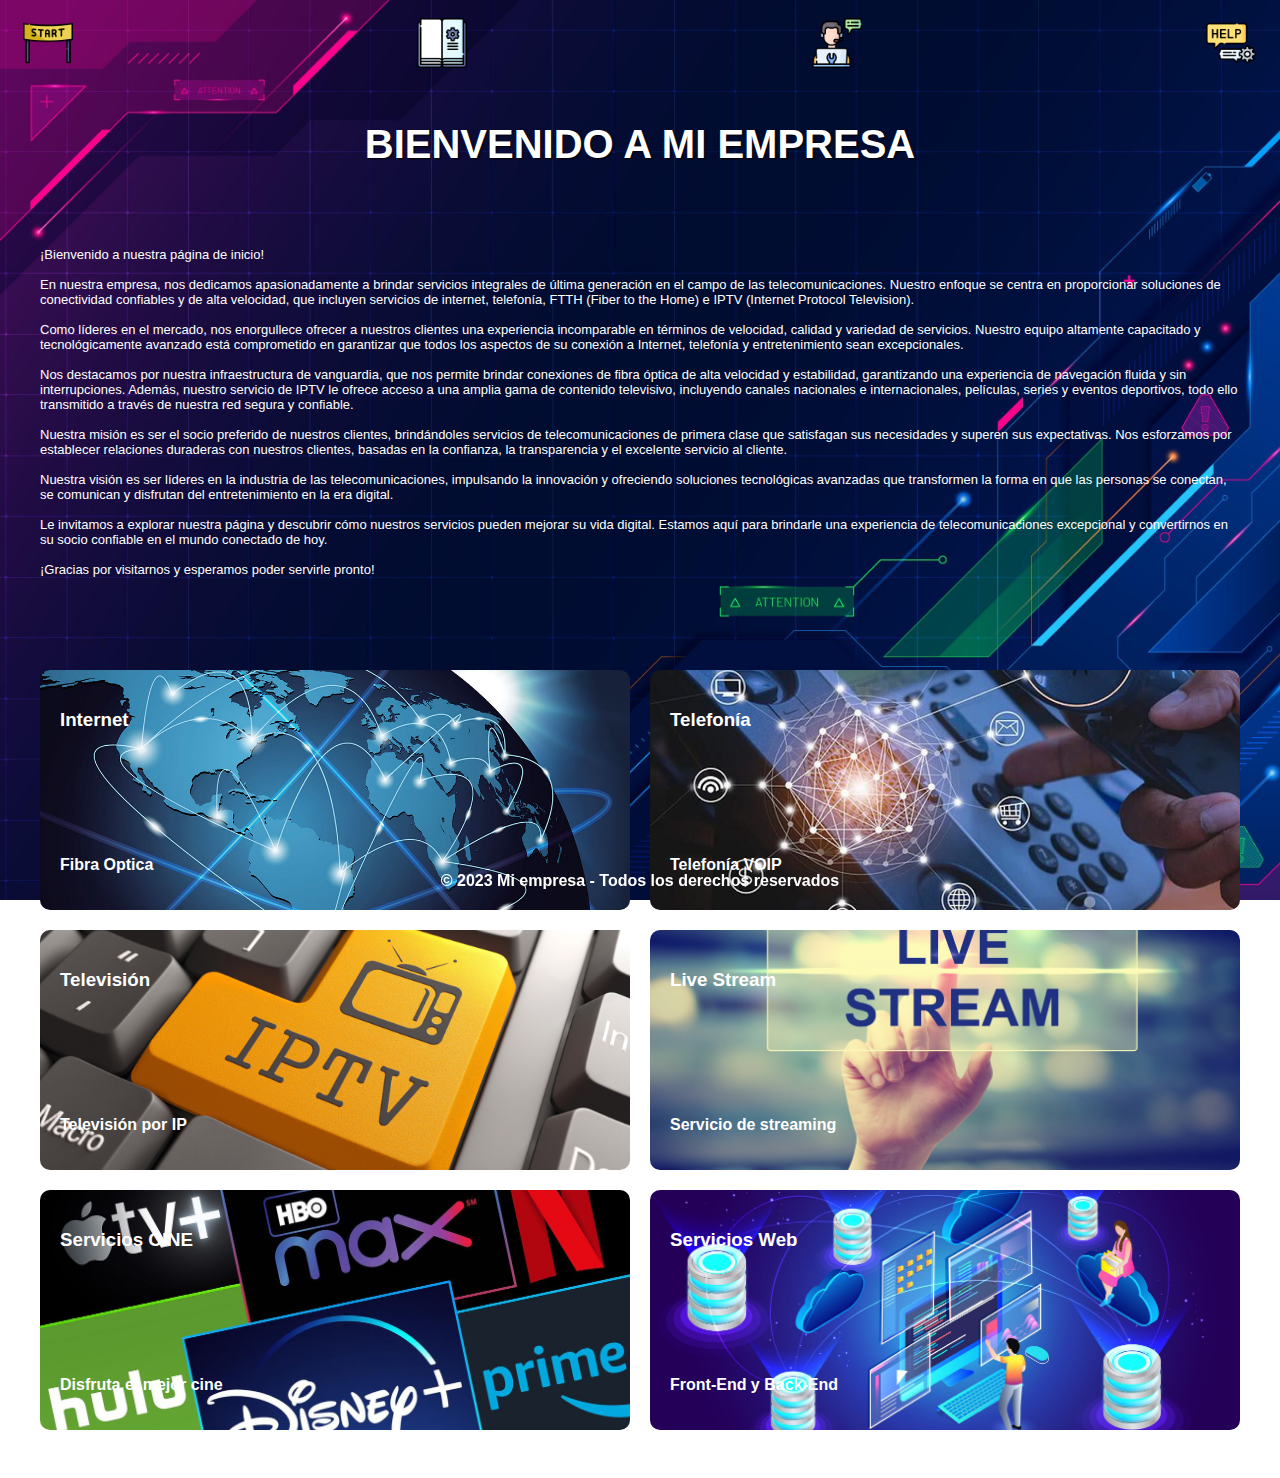
<file: index.html>
<!DOCTYPE html>
<html lang="en">
<head>
    <meta charset="UTF-8">
    <meta http-equiv="X-UA-Compatible" content="IE=edge">
    <meta name="viewport" content="width=, initial-scale=1.0">
    <title>💻 Servicios de Internet 🖥️</title>
    <link rel="stylesheet" href="styles/style.css">
    <script src="/assets/scripts/script.js"></script>
</head>
<header>
    <!-- Menú de navegación -->
    <nav>
        <ul id="menu_navegacion">
            <li><a class="active" href="index.html"><img src="./assets/img/comienzo.png" title="Inicio"height="50px" width="50px"></a></li>
            <li><a href="/assets/pages/institucional.html"><img src="./assets/img/manual.png" title="Institucional"height="50px" width="50px"></a></li>
            <li><a href="/assets/pages/servicios.html"><img src="./assets/img/apoyo-tecnico.png" title="Servicios"height="50px" width="50px"></a></li>
            <li><a href="/assets/pages/autogestion.html"><img src="./assets/img/charlar.png" title="Autogestión"height="50px" width="50px"></a></li>
        </ul>
    </nav>
</header>
<body class="content">
    <!--Titulo-->
    <h1>BIENVENIDO A MI EMPRESA</h1>
    <!-- Párrafo de definición de la empresa -->
    <!-- Contenido principal -->
    <style>
        .contenedor section p {
          font-size: 13px; /* Ajusta el tamaño de fuente según tus preferencias */
        }
      </style>
      
      <div class="contenedor">
        <section>
          <p>
            ¡Bienvenido a nuestra página de inicio!<br><br>
            En nuestra empresa, nos dedicamos apasionadamente a brindar servicios integrales de última generación en el campo de las telecomunicaciones. Nuestro enfoque se centra en proporcionar soluciones de conectividad confiables y de alta velocidad, que incluyen servicios de internet, telefonía, FTTH (Fiber to the Home) e IPTV (Internet Protocol Television).<br><br>
            Como líderes en el mercado, nos enorgullece ofrecer a nuestros clientes una experiencia incomparable en términos de velocidad, calidad y variedad de servicios. Nuestro equipo altamente capacitado y tecnológicamente avanzado está comprometido en garantizar que todos los aspectos de su conexión a Internet, telefonía y entretenimiento sean excepcionales.<br><br>
            Nos destacamos por nuestra infraestructura de vanguardia, que nos permite brindar conexiones de fibra óptica de alta velocidad y estabilidad, garantizando una experiencia de navegación fluida y sin interrupciones. Además, nuestro servicio de IPTV le ofrece acceso a una amplia gama de contenido televisivo, incluyendo canales nacionales e internacionales, películas, series y eventos deportivos, todo ello transmitido a través de nuestra red segura y confiable.<br><br>
            Nuestra misión es ser el socio preferido de nuestros clientes, brindándoles servicios de telecomunicaciones de primera clase que satisfagan sus necesidades y superen sus expectativas. Nos esforzamos por establecer relaciones duraderas con nuestros clientes, basadas en la confianza, la transparencia y el excelente servicio al cliente.<br><br>
            Nuestra visión es ser líderes en la industria de las telecomunicaciones, impulsando la innovación y ofreciendo soluciones tecnológicas avanzadas que transformen la forma en que las personas se conectan, se comunican y disfrutan del entretenimiento en la era digital.<br><br>
            Le invitamos a explorar nuestra página y descubrir cómo nuestros servicios pueden mejorar su vida digital. Estamos aquí para brindarle una experiencia de telecomunicaciones excepcional y convertirnos en su socio confiable en el mundo conectado de hoy.<br><br>
            ¡Gracias por visitarnos y esperamos poder servirle pronto!
          </p>
        </section>
      </div>
      
    <!-- Contenido principal -->
    <div class="contenedor">
        <div class="cont-images">
            <div class="card" div onclick="window.location.href='/assets/pages/servicios.html#internet'" style="background-image: url(assets/img/img-ind-001.jpg);">
                <div class="textos" id="internet"> 
                    <h3>Internet</h3>
                    <p>Fibra Optica</p>
                </div>
            </div>
            <div class="card" div onclick="window.location.href='/assets/pages/servicios.html#telefonia'" style="background-image: url(assets/img/img-ind-002.jpg);">
                <div class="textos" id="telefonia">
                    <h3>Telefonía</h3>
                    <p>Telefonía VOIP</p>
                </div>
            </div>
            <div class="card" div onclick="window.location.href='/assets/pages/servicios.html#television'" style="background-image: url(assets/img/img-ind-003.jpg);">
                <div class="textos" id="television">
                    <h3>Televisión</h3>
                    <p>Televisión por IP</p>
                </div>
            </div>
            <div class="card" div onclick="window.location.href='/assets/pages/servicios.html#live_stream'" style="background-image: url(assets/img/img-ind-004.jpg);">
                <div class="textos" id="live_stream">
                    <h3>Live Stream</h3>
                    <p>Servicio de streaming</p>
                </div>
            </div>
            <div class="card" div onclick="window.location.href='/assets/pages/servicios.html#cine'" style="background-image: url(assets/img/img-ind-005.jpg);">
                <div class="textos" id="cine">
                    <h3>Servicios CINE</h3>
                    <p>Disfruta el mejor cine</p>
                </div>
            </div>
            <div class="card" div onclick="window.location.href='/assets/pages/servicios.html#web'" style="background-image: url(assets/img/img-ind-006.jpg);">
                <div class="textos" id="web">
                    <h3>Servicios Web</h3>
                    <p>Front-End y Back-End</p>
                </div>
            </div>
        </div>
    </div>
</body>


<footer>
    <strong>© 2023 Mi empresa - Todos los derechos reservados</strong>
</footer>
</html>
</file>
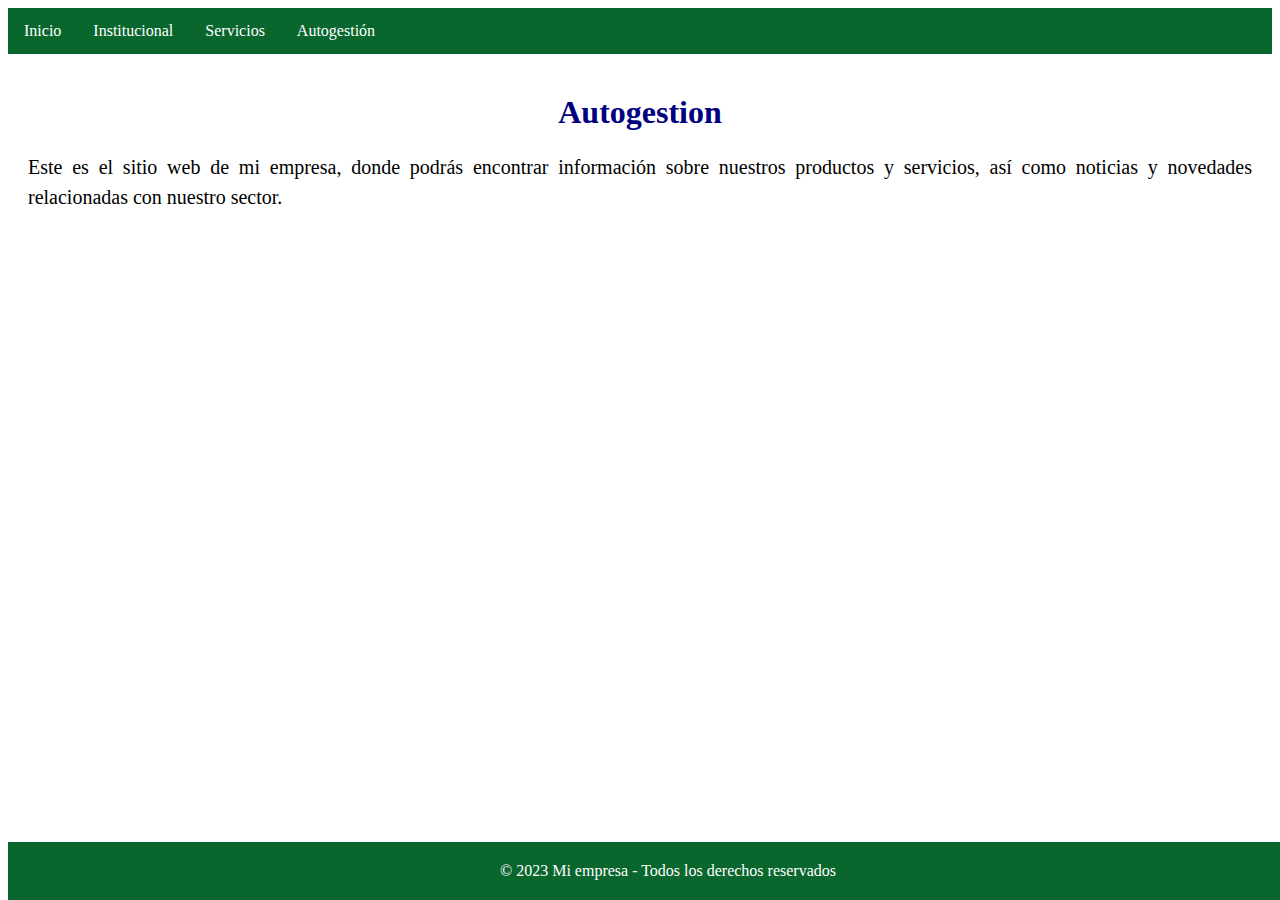
<file: assets/autogestion.html>
<!DOCTYPE html>
<html lang="en">
<head>
    <meta charset="UTF-8">
    <title>Mi sitio web</title>
    <style>
        /* Estilos para el menú de navegación */
        ul {
            list-style-type: none;
            margin: 0;
            padding: 0;
            overflow: hidden;
            background-color: #09662d;
        }

        li {
            float: left;
        }

        li a {
            display: block;
            color: white;
            text-align: center;
            padding: 14px 16px;
            text-decoration: none;
        }

        /* Cambiar el fondo del enlace cuando el mouse está encima */
        li a:hover {
            background-color: #111;
        }

        /* Estilos para el contenido principal */
        h1 {
            color: navy;
            font-size: 32px;
            text-align: center;
            margin-top: 40px;
        }

        p {
            font-size: 20px;
            line-height: 1.5;
            margin: 20px;
            text-align: justify;
        }

        /* Estilos para el footer */
        footer {
            background-color: #09662d;
            color: white;
            text-align: center;
            padding: 20px;
            position: absolute;
            bottom: 0;
            width: 100%;
        }
    </style>
</head>
<body>
    <!-- Menú de navegación -->
    <ul>
        <li><a class="active" href="/index.html">Inicio</a></li>
        <li><a href="/assets/institucional.html">Institucional</a></li>
        <li><a href="/assets/servicios.html">Servicios</a></li>
        <li><a href="/assets/autogestion.html">Autogestión</a></li>
    </ul>

    <!-- Contenido principal -->
    <h1>Autogestion</h1>
    <p>Este es el sitio web de mi empresa, donde podrás encontrar información sobre nuestros productos y servicios, así como noticias y novedades relacionadas con nuestro sector.</p>

    <!-- Footer -->
    <footer>
        © 2023 Mi empresa - Todos los derechos reservados
    </footer>

</body>
</html>
</file>
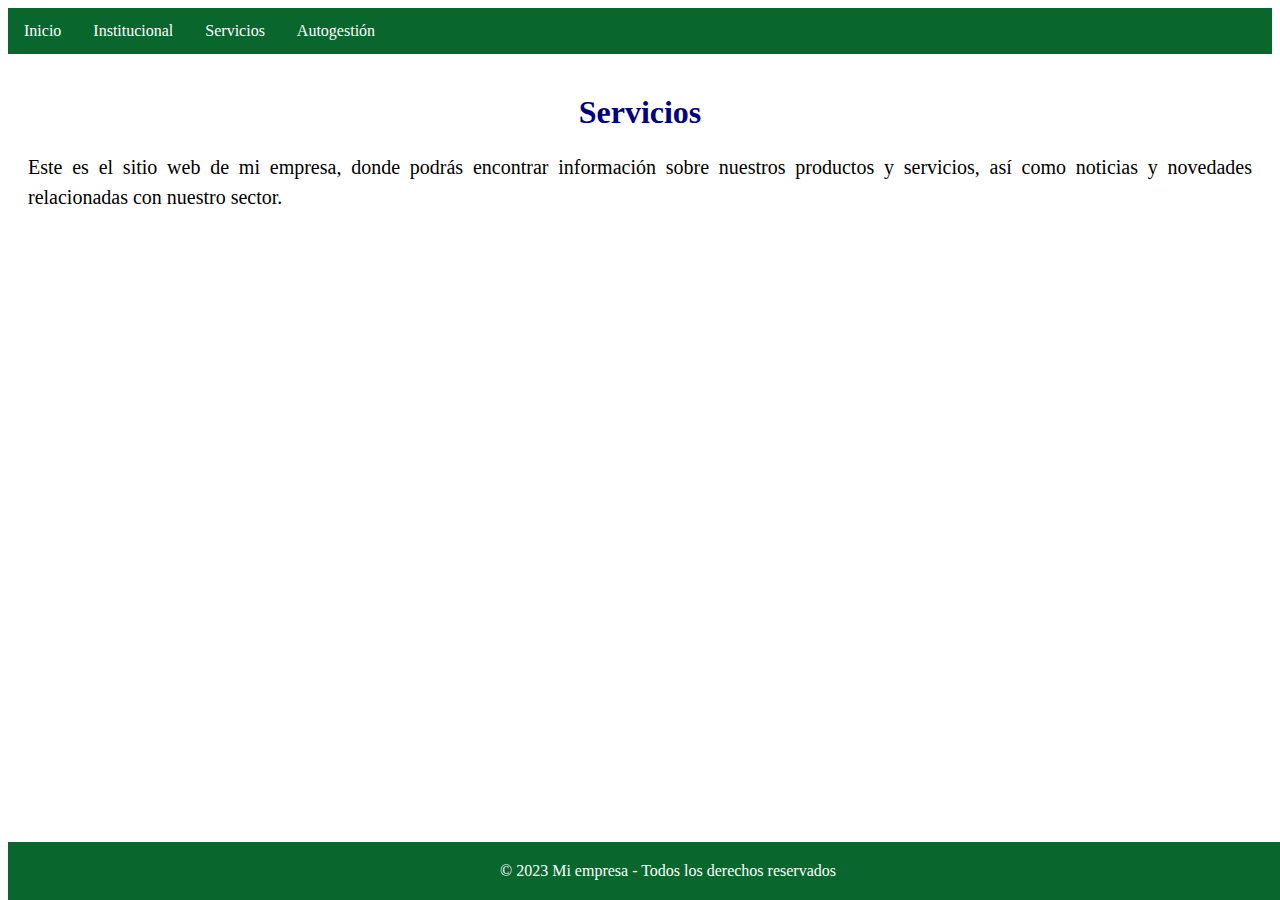
<file: assets/servicios.html>
<!DOCTYPE html>
<html lang="en">
<head>
    <meta charset="UTF-8">
    <title>Mi sitio web</title>
    <style>
        /* Estilos para el menú de navegación */
        ul {
            list-style-type: none;
            margin: 0;
            padding: 0;
            overflow: hidden;
            background-color: #09662d;
        }

        li {
            float: left;
        }

        li a {
            display: block;
            color: white;
            text-align: center;
            padding: 14px 16px;
            text-decoration: none;
        }

        /* Cambiar el fondo del enlace cuando el mouse está encima */
        li a:hover {
            background-color: #111;
        }

        /* Estilos para el contenido principal */
        h1 {
            color: navy;
            font-size: 32px;
            text-align: center;
            margin-top: 40px;
        }

        p {
            font-size: 20px;
            line-height: 1.5;
            margin: 20px;
            text-align: justify;
        }

        /* Estilos para el footer */
        footer {
            background-color: #09662d;
            color: white;
            text-align: center;
            padding: 20px;
            position: absolute;
            bottom: 0;
            width: 100%;
        }
    </style>
</head>
<body>
    <!-- Menú de navegación -->
    <ul>
        <li><a class="active" href="/index.html">Inicio</a></li>
        <li><a href="/assets/institucional.html">Institucional</a></li>
        <li><a href="/assets/servicios.html">Servicios</a></li>
        <li><a href="/assets/autogestion.html">Autogestión</a></li>
    </ul>

    <!-- Contenido principal -->
    <h1>Servicios</h1>
    <p>Este es el sitio web de mi empresa, donde podrás encontrar información sobre nuestros productos y servicios, así como noticias y novedades relacionadas con nuestro sector.</p>

    <!-- Footer -->
    <footer>
        © 2023 Mi empresa - Todos los derechos reservados
    </footer>

</body>
</html>
</file>
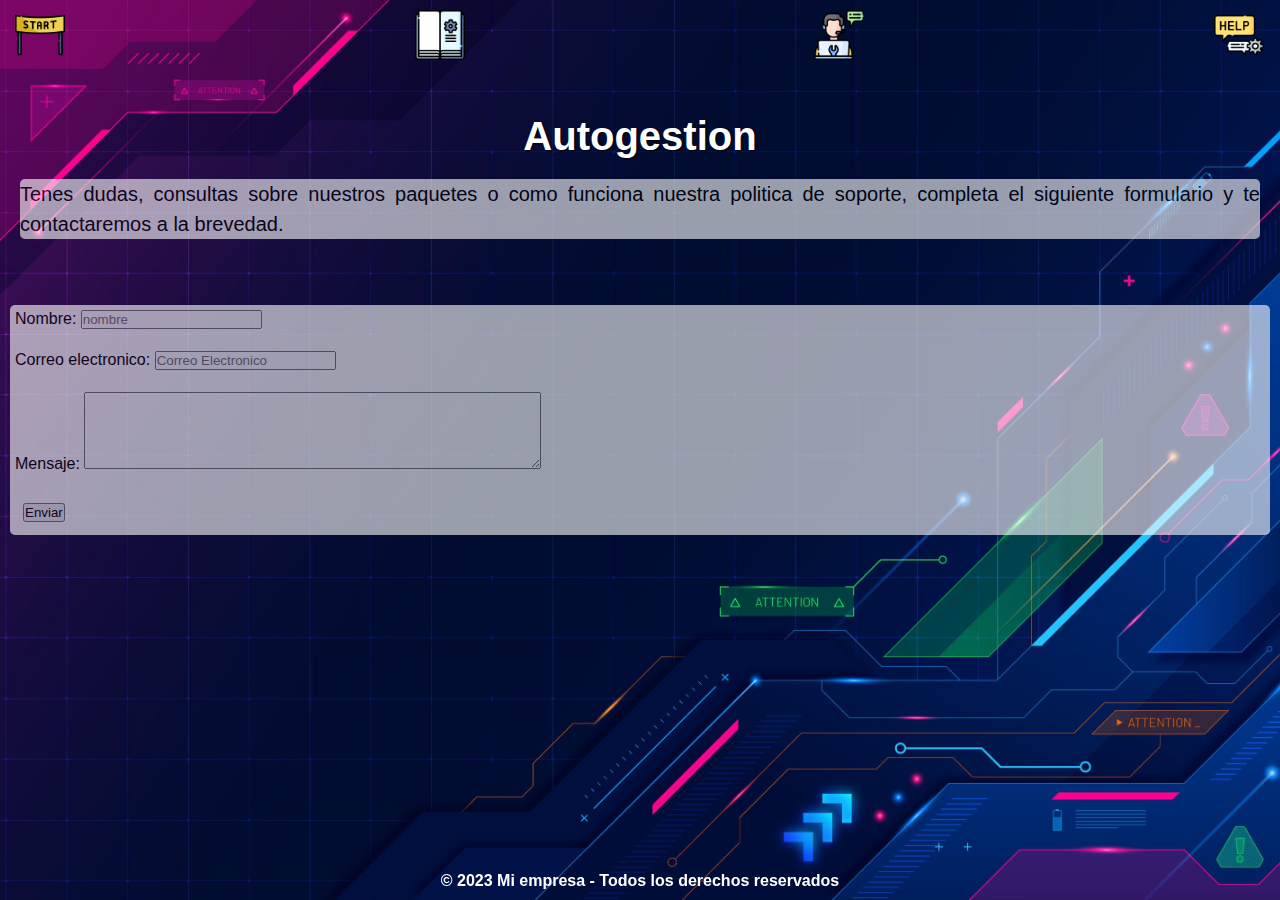
<file: assets/pages/autogestion.html>
<!DOCTYPE html>
<html lang="en">
<head>
    <meta charset="UTF-8">
    <meta http-equiv="X-UA-Compatible" content="IE=edge">
    <meta name="viewport" content="width=, initial-scale=1.0">
    <!--<link rel="stylesheet" href="styles/style.css">-->
    <link rel="stylesheet" href="/styles/autogestion.css">
    <script src="/assets/scripts/script.js"></script>
    <title>💻 Servicios de Internet 🖥️</title>
</head>
<header>
<!-- Menú de navegación -->
    <nav>
        <ul id="menu_navegacion">
            <li><a class="active" href="/index.html"><img src="/assets/img/comienzo.png" title="Inicio"height="50px" width="50px"></a></li>
            <li><a href="/assets/pages/institucional.html"><img src="/assets/img/manual.png" title="Institucional"height="50px" width="50px"></a></li>
            <li><a href="/assets/pages/servicios.html"><img src="/assets/img/apoyo-tecnico.png" title="Servicios"height="50px" width="50px"></a></li>
            <li><a href="/assets/pages/autogestion.html"><img src="/assets/img/charlar.png" title="Autogestión"height="50px" width="50px"></a></li>
        </ul>
    </nav>
</header>
<body class="content">
    <!-- Contenido principal -->
        <h1>Autogestion</h1>
            <p>Tenes dudas, consultas sobre nuestros paquetes o como funciona nuestra politica de soporte, completa el siguiente formulario y te contactaremos a la brevedad.</p>
        <br>
        <div id="result"></div>
        <br>
        <form id= "formulario">
            <ul class="formulario">
            <div class="casilla">
                <li>
                    <label for="name">Nombre: 
                    <input type="text"  name="name" placeholder="nombre"/>
                </label>
                </li>
            </div>
                <br>
            <div class="casilla">
                <li>
                    <label for="mail">Correo electronico: 
                    <input type="email" name="mail" placeholder="Correo Electronico">
                </label> 
                </li>
            </div>
            <br>
            <div class="casilla">
                <li>
                    <label for="msg">Mensaje:
                    <textarea id="text" name="msg" rows="5" cols="55" placeholder="mensaje">
                    </textarea>
                </label>
                </li>
            </div>
            <br>
                <li class="button">
                    <button type="submit">
                        Enviar
                    </button>
                </li>
            </ul>
        </form>
<!-- Footer -->
    <footer>
        <strong>© 2023 Mi empresa - Todos los derechos reservados</strong>
    </footer>
    </body>
</html>
</file>
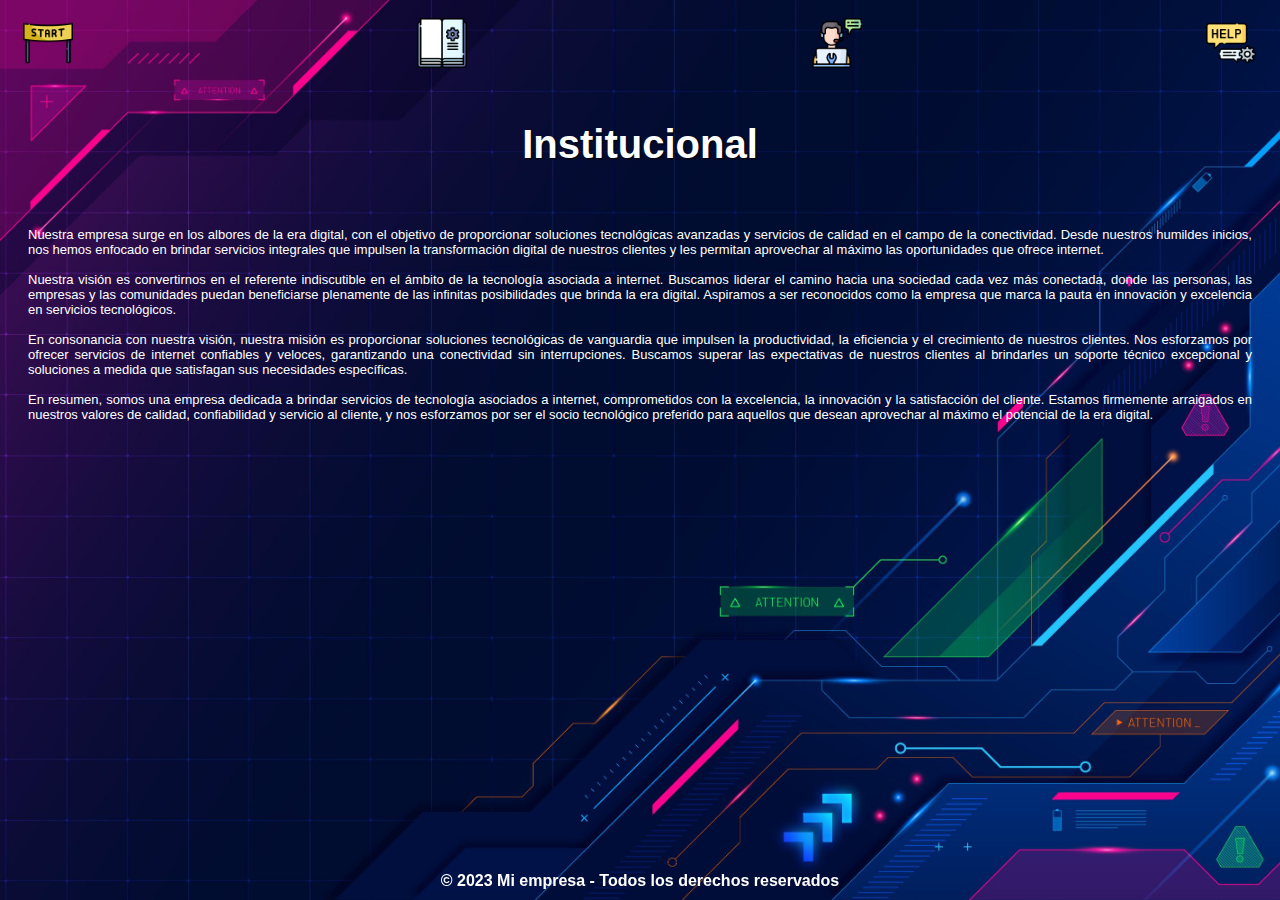
<file: assets/pages/institucional.html>
<!DOCTYPE html>
<html lang="en">
<head>
    <meta charset="UTF-8">
    <meta http-equiv="X-UA-Compatible" content="IE=edge">
    <meta name="viewport" content="width=device-width, initial-scale=1.0">
    <link rel="stylesheet" href="/styles/institucional.css">
    <title>💻 Servicios de Internet 🖥️</title>
</head>
<header>
    <!-- Menú de navegación -->
    <nav>
        <ul id="menu_navegacion">
            <li><a class="active" href="/index.html"><img src="/assets/img/comienzo.png" title="Inicio"height="50px" width="50px"></a></li>
            <li><a href="/assets/pages/institucional.html"><img src="/assets/img/manual.png" title="Institucional"height="50px" width="50px"></a></li>
            <li><a href="/assets/pages/servicios.html"><img src="/assets/img/apoyo-tecnico.png" title="Servicios"height="50px" width="50px"></a></li>
            <li><a href="/assets/pages/autogestion.html"><img src="/assets/img/charlar.png" title="Autogestión"height="50px" width="50px"></a></li>
        </ul>
    </nav>
</header>
<body class="content">
    <h1>Institucional</h1>
    <!-- Contenido principal -->
    <style>
        .container {
          padding: 20px;
          display: flex;
          justify-content: center;
          font-size: 13px;
        }
      
        .justified-text {
          text-align: justify;
        }
      </style>
      
      <div class="container">
        <p class="justified-text">
          Nuestra empresa surge en los albores de la era digital, con el objetivo de proporcionar soluciones tecnológicas avanzadas y servicios de calidad en el campo de la conectividad. Desde nuestros humildes inicios, nos hemos enfocado en brindar servicios integrales que impulsen la transformación digital de nuestros clientes y les permitan aprovechar al máximo las oportunidades que ofrece internet.
        <br><br>
          Nuestra visión es convertirnos en el referente indiscutible en el ámbito de la tecnología asociada a internet. Buscamos liderar el camino hacia una sociedad cada vez más conectada, donde las personas, las empresas y las comunidades puedan beneficiarse plenamente de las infinitas posibilidades que brinda la era digital. Aspiramos a ser reconocidos como la empresa que marca la pauta en innovación y excelencia en servicios tecnológicos.
        <br><br>
          En consonancia con nuestra visión, nuestra misión es proporcionar soluciones tecnológicas de vanguardia que impulsen la productividad, la eficiencia y el crecimiento de nuestros clientes. Nos esforzamos por ofrecer servicios de internet confiables y veloces, garantizando una conectividad sin interrupciones. Buscamos superar las expectativas de nuestros clientes al brindarles un soporte técnico excepcional y soluciones a medida que satisfagan sus necesidades específicas.
        <br><br>
          En resumen, somos una empresa dedicada a brindar servicios de tecnología asociados a internet, comprometidos con la excelencia, la innovación y la satisfacción del cliente. Estamos firmemente arraigados en nuestros valores de calidad, confiabilidad y servicio al cliente, y nos esforzamos por ser el socio tecnológico preferido para aquellos que desean aprovechar al máximo el potencial de la era digital.
        </p>
      </div>
      
</body>
<footer>
    <strong>© 2023 Mi empresa - Todos los derechos reservados</strong>
</footer>
</html>
</file>
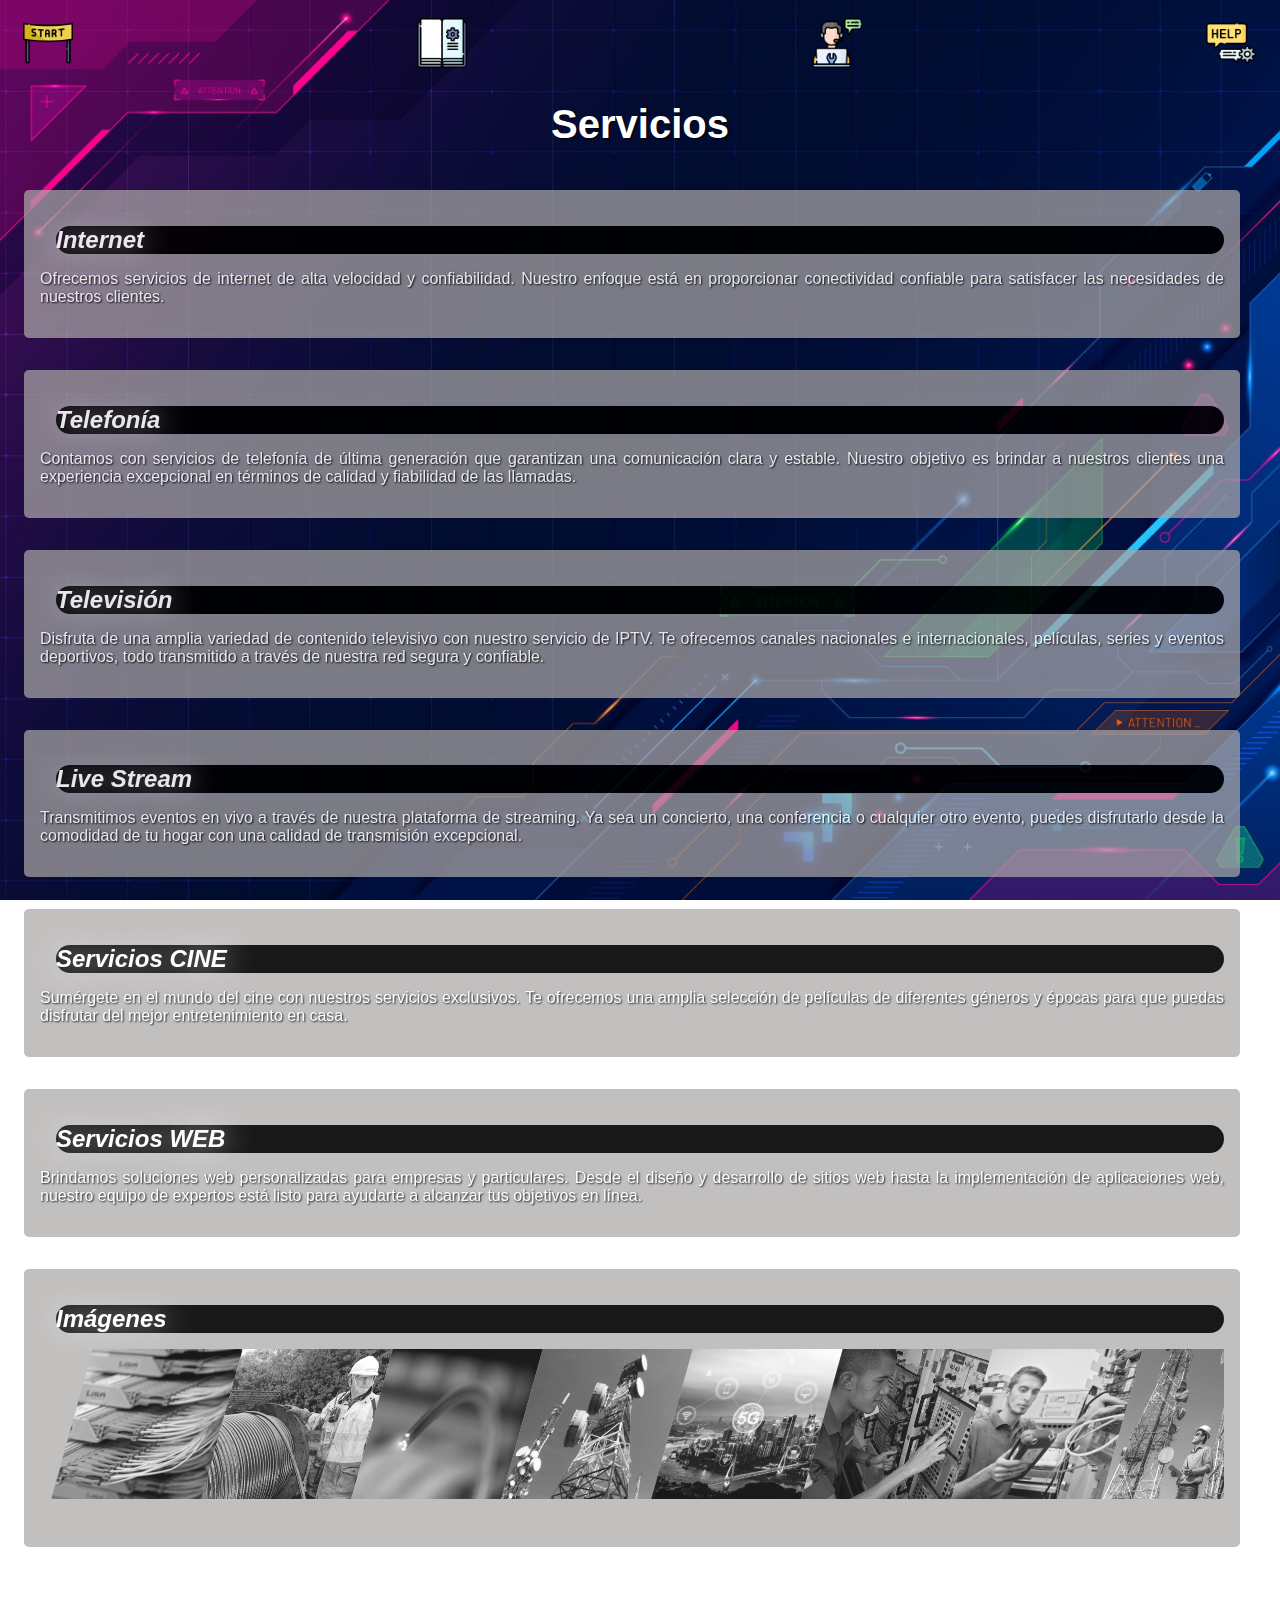
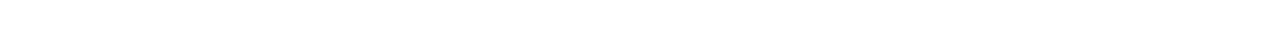
<file: assets/pages/servicios.html>
<!DOCTYPE html>
<html lang="en">
<head>
    <meta charset="UTF-8">
    <meta http-equiv="X-UA-Compatible" content="IE=edge">
    <meta name="viewport" content="width=device-width, initial-scale=1.0">
    <link rel="stylesheet" href="/styles/servicios.css">
    <title>💻 Servicios de Internet 🖥️</title>
    <script src="/assets/scripts/script.js"></script>

  </head>
<header>
<!-- Menú de navegación -->
    <nav>
        <ul id="menu_navegacion">
            <li><a class="active" href="/index.html"><img src="/assets/img/comienzo.png" title="Inicio"height="50px" width="50px"></a></li>
            <li><a href="/assets/pages/institucional.html"><img src="/assets/img/manual.png" title="Institucional"height="50px" width="50px"></a></li>
            <li><a href="/assets/pages/servicios.html"><img src="/assets/img/apoyo-tecnico.png" title="Servicios"height="50px" width="50px"></a></li>
            <li><a href="/assets/pages/autogestion.html"><img src="/assets/img/charlar.png" title="Autogestión"height="50px" width="50px"></a></li>
        </ul>
    </nav>
</header>
<body class="content">
  <!-- Contenido principal -->
    <h1>Servicios</h1>
    <style>
      .contenedor section p {
        font-size: 13px; /* Ajusta el tamaño de fuente según tus preferencias */
      }
    </style>
    
      <section id="internet">
        <h2 >Internet</h2>
        <p>Ofrecemos servicios de internet de alta velocidad y confiabilidad. Nuestro enfoque está en proporcionar conectividad confiable para satisfacer las necesidades de nuestros clientes.</p>
      </section>
      
      <section id="telefonia">
        <h2 >Telefonía</h2>
        <p>Contamos con servicios de telefonía de última generación que garantizan una comunicación clara y estable. Nuestro objetivo es brindar a nuestros clientes una experiencia excepcional en términos de calidad y fiabilidad de las llamadas.</p>
      </section>
    
      <section id="television">
        <h2 >Televisión</h2>
        <p>Disfruta de una amplia variedad de contenido televisivo con nuestro servicio de IPTV. Te ofrecemos canales nacionales e internacionales, películas, series y eventos deportivos, todo transmitido a través de nuestra red segura y confiable.</p>
      </section>
      
          <section id="live_stream">
        <h2 >Live Stream</h2>
        <p>Transmitimos eventos en vivo a través de nuestra plataforma de streaming. Ya sea un concierto, una conferencia o cualquier otro evento, puedes disfrutarlo desde la comodidad de tu hogar con una calidad de transmisión excepcional.</p>
      </section>
    
      <section id="cine">
        <h2 >Servicios CINE</h2>
        <p>Sumérgete en el mundo del cine con nuestros servicios exclusivos. Te ofrecemos una amplia selección de películas de diferentes géneros y épocas para que puedas disfrutar del mejor entretenimiento en casa.</p>
      </section>
    
      <section id="web">
        <h2 >Servicios WEB</h2>
        <p>Brindamos soluciones web personalizadas para empresas y particulares. Desde el diseño y desarrollo de sitios web hasta la implementación de aplicaciones web, nuestro equipo de expertos está listo para ayudarte a alcanzar tus objetivos en línea.</p>
      </section>

      <section id="imagenes">
        <h2 >
          <strong>Imágenes</strong>
        </h2>
        <scroll-container>
          <img src="/assets/img/imlist-img-003.jpg" alt="">
          <img src="/assets/img/imlist-img-005.jpg" alt="">
          <img src="/assets/img/imlist-img-002.jpg" alt="">
          <img src="/assets/img/imlist-img-001.jpg" alt="">
          <img src="/assets/img/imlist-img-010.jpg" alt="">
          <img src="/assets/img/imlist-img-007.jpg" alt="">
          <img src="/assets/img/imlist-img-009.jpg" alt="">
          <img src="/assets/img/imlist-img-008.jpg" alt="">
          <img src="/assets/img/imlist-img-006.jpg" alt="">
          <img src="/assets/img/imlist-img-004.jpg" alt="">
        </scroll-container>
        
      </section>  
    

<br>
<br>
<!-- Footer -->
<footer>
    <strong>© 2023 Mi empresa - Todos los derechos reservados</strong>
</footer>
</body>
</html>
</file>
<file: styles/style.css>
*{
    font-family: 'Ubuntu', sans-serif;
 }

ul{
    /* Probar funcionalidad y estetica
    background: rgb(0,99,11);
    background: radial-gradient(circle, rgba(0,99,11,1) 20%, rgba(0,12,132,1) 86%); */
    /*background-image: url(/assets/img/fondo-tl-002.jpg);*/
    display: flex;
    flex-direction: row;
    justify-content: space-between;
    list-style-type: none;
    margin: 0;
    padding: 0;
    overflow: hidden;
    /*background-color: darkgreen;*/
        
}

li{
    float: left;
    border-right: 1px solid transparent;
    
}

/* li:last-child{
    border-right: none;
    border-left: 1px solid transparent;
} */

li a{
    display: block;
    color: white;
    text-align: center;
    padding: 10px 15px;
    text-decoration: none;
    
}

/* .active{
    background-color: darkblue;
    
}
 */
li a:hover:not(.active){
    background-color: transparent;
    opacity: 0.7;
}

h1 {
    color: white;
    text-shadow: 1px 1px 2px black;
    font-size: 40px;
    text-align: center;
    margin-top: 40px;
}

p{
    color: white;
}

.content{
    background-image: url(/assets/img/fondo.jpg);
    background-size: cover;
    background-attachment: fixed;
    color: white;
    

}

.contenedor{
    max-width: 1200px;
    margin: auto;
    padding: 40px 0;

    /* Estilos con Grid */
    display: grid;
    grid-template-columns: 3fr;
    gap: 20px;
    
}

.cont-images {
    /* Grid */
    display: grid;
    grid-template-columns: 3fr 3fr;
    gap: 20px;
    

}
.card {
    border-radius: 10px;
    min-height: 200px;
    font-weight: bold;
    padding: 20px;
    position: relative;
    overflow: hidden;
    background-size: cover;
    background-position: center center;
    
}

.card .textos {
    height: 100%;

    /* Flexbox */
    display:  flex;
    flex-direction: column;
    justify-content: space-between;
}

.parrafos{
    
    padding-top: 2rem;
    padding-bottom: 2rem;
    font-family: Arial, Helvetica, sans-serif;
}

footer{
    position: fixed;
    bottom: 0;
    left: 0;
    width: 100%;
    padding: 10px 0;
    text-align: center;
}
</file>
<file: styles/autogestion.css>
*/* Estilos para el menú de navegación */
*{
    font-family: 'Ubuntu', sans-serif;
    margin: 0;
    padding: 0;
}

ul {
    /* Probar funcionalidad y estetica
    background: rgb(0,99,11);
    background: radial-gradient(circle, rgba(0,99,11,1) 20%, rgba(0,12,132,1) 86%); */ 
    /*background-image: url(/assets/img/fibra.jpg);*/
    display: flex;
    flex-direction: row;
    justify-content: space-between;
    list-style-type: none;
    margin: 0;
    padding: 0;
    overflow: hidden;
    /*background-color: rgb(14, 19, 14);*/
    
}


li {
    float: left;
    border-right: 1px solid transparent;

}

li a {
    display: block;
    color: white;
    text-align: center;
    padding: 10px 15px;
    text-decoration: none;
    
}

/* Cambiar el fondo del enlace cuando el mouse está encima menos Inicio */
li a:hover:not(.active){
    background-color: transparent;
    opacity: 0.7;
}
/* contenido */
.content{
    display: flex;
    flex-direction: column;
    text-align: center;
    justify-content: space-between;
    background-image: url(/assets/img/fondo.jpg);
    background-size: cover;
    background-attachment: fixed;
    color: white;
    }

/* Estilo botón */
.button {
    background-color: transparent;
    border: none;
    color: white;
    margin: 3px;
    padding: 5px;
    text-align: bottom;
    text-decoration: none;
    display: inline-block;
    font-size: 16px;
    resize: none;
    
}

.button:hover {
    background-color: transparent;
    color: black;
}

/* Estilos para el contenido principal */
h1 {
    color: white;
    text-shadow: 1px 1px 2px black;
    font-size: 40px;
    text-align: center;
    margin-top: 40px;
}

p {
    font-size: 20px;
    line-height: 1.5;
    margin: 20px;
    text-align: justify;
    background-color: white;
    color:black;
    opacity: 0.6;
    border-radius: 5px;
    word-wrap: break-word;
}
.formulario{
    display:flex;
    flex-direction: column;
    text-align: center;
    gap: 2px;
    justify-content: space-between;
    align-items: flex-start;
    padding: 5px;
    margin: 10px;
    background-color: white;
    opacity: 0.6;
    border-radius: 5px;
    color: black ;
    word-wrap: break-word;
    }
.casilla{
    display: flex;
    flex-direction: row;
    justify-content: space-between;
        }

footer{
    position: fixed;
    bottom: 0;
    left: 0;
    width: 100%;
    padding: 10px 0;
    text-align: center;
}
</file>
<file: styles/institucional.css>
*{
    font-family: 'Ubuntu', sans-serif;
 }

/* Estilos para el menú de navegación */
ul {
    /* Probar funcionalidad y estetica
    background: rgb(0,99,11);
    background: radial-gradient(circle, rgba(0,99,11,1) 20%, rgba(0,12,132,1) 86%); */
    /* background-image: url(/assets/img/fondo-tl-002.jpg); */
    display: flex;
    flex-direction: row;
    justify-content: space-between;
    list-style-type: none;
    margin: 0;
    padding: 0;
    overflow: hidden;
    /* background-color: darkgreen; */
    
}

li {
    float: left;
    border-right: 1px solid transparent;
   
}

li a {
    display: block;
    color: white;
    text-align: center;
    padding: 10px 15px;
    text-decoration: none;
}

/* Cambiar el fondo del enlace cuando el mouse está encima menos Inicio */
li a:hover:not(.active){
    background-color: transparent;
    opacity: 0.7;
}


/* Contenido */
.content{
    display: flex;
    flex-direction: column;
    text-align: center;
    justify-content: space-between;
    background-image: url(/assets/img/fondo.jpg);
    background-size: cover;
    background-attachment: fixed;
    color: white;
    }

/* Estilos para el contenido principal */
h1 {
    color: white;
    text-shadow: 1px 1px 2px black;
    font-size: 40px;
    text-align: center;
    margin-top: 40px;
}
footer{
    position: fixed;
    bottom: 0;
    left: 0;
    width: 100%;
    padding: 10px 0;
    text-align: center;
}
</file>
<file: styles/servicios.css>
/* Estilos para el menú de navegación */
*{
    font-family: 'Ubuntu', sans-serif;
 }

/* Estilos para el menú de navegación */
ul {
  
    display: flex;
    flex-direction: row;
    justify-content: space-between;
    list-style-type: none;
    margin: 0;
    padding: 0;
    overflow: hidden;
    /* background-color: darkgreen; */
    
}

li {
    float: left;
    border-right: 1px solid transparent;
   
}

li a {
    display: block;
    color: white;
    text-align: center;
    padding: 10px 15px;
    text-decoration: none;
}

/* Cambiar el fondo del enlace cuando el mouse está encima menos Inicio */
li a:hover:not(.active){
    background-color: transparent;
    opacity: 0.7;
}

/* Contenido */
.content{
    display: flex;
    flex-direction: column;
    text-align: center;
    justify-content: space-between;
    background-image: url(/assets/img/fondo.jpg);
    background-size: cover;
    background-attachment: fixed;
    color: white;
    }

h1 {
    color: white;
    text-shadow: 1px 1px 2px black;
    font-size: 40px;
    text-align: center;
    margin-top: 20px;
}

p {
    color: white;
    text-align: justify;
    text-shadow: 1px 1px 2px black;
}

section {
    
    object-position: center;
    text-align: justify;
    padding: 1rem;
    margin: 1rem;
    margin-right: 2rem;
     border-radius: 25px;
    background: rgba(170, 166, 166, 0.8);
    opacity: 0.9;
    box-shadow: 0 3px 10px 0 rgba(#000, 0.1);
    border-radius: 5px;
}

h2 {
    
    display: flex;
    color: white;
    text-align: center;
    text-shadow: 0 0 30px #f7f7f1;
    background-color: black;
    border-radius:15px;;
    margin-left: 1rem;
    margin-bottom: 1rem;
    font-style: italic;
    font-weight: bold;
    
    
}
  
scroll-container {
    
    padding-left: 2rem;
    display: flex;
    overflow-x: scroll;
    scroll-padding: 5rem; 
}



scroll-container img:not(:hover) {
    
    margin: 0 0 2rem 0;
    flex: 0 0 150px;
    width: 150px;
    height: 150px;
    filter: grayscale();
    transform: skew(-15.5deg);
    transition: all 5s ease-in-out;
    
    
}


scroll-container img:hover {
    
    flex: 0 0 150px;
    width: 225px;
    height: 225px;
    opacity: 1;
    transform: skew(0.5deg);
    transition: all 2s ease-in-out;
    flex: 0 0 150px;
    width: 225px;
    height: 225px;
 
    
}  


footer{
    position: relative;
    bottom: 0;
    left: 0;
    width: 100%;
    padding: 10px 0;
    text-align: center;
}
</file>
